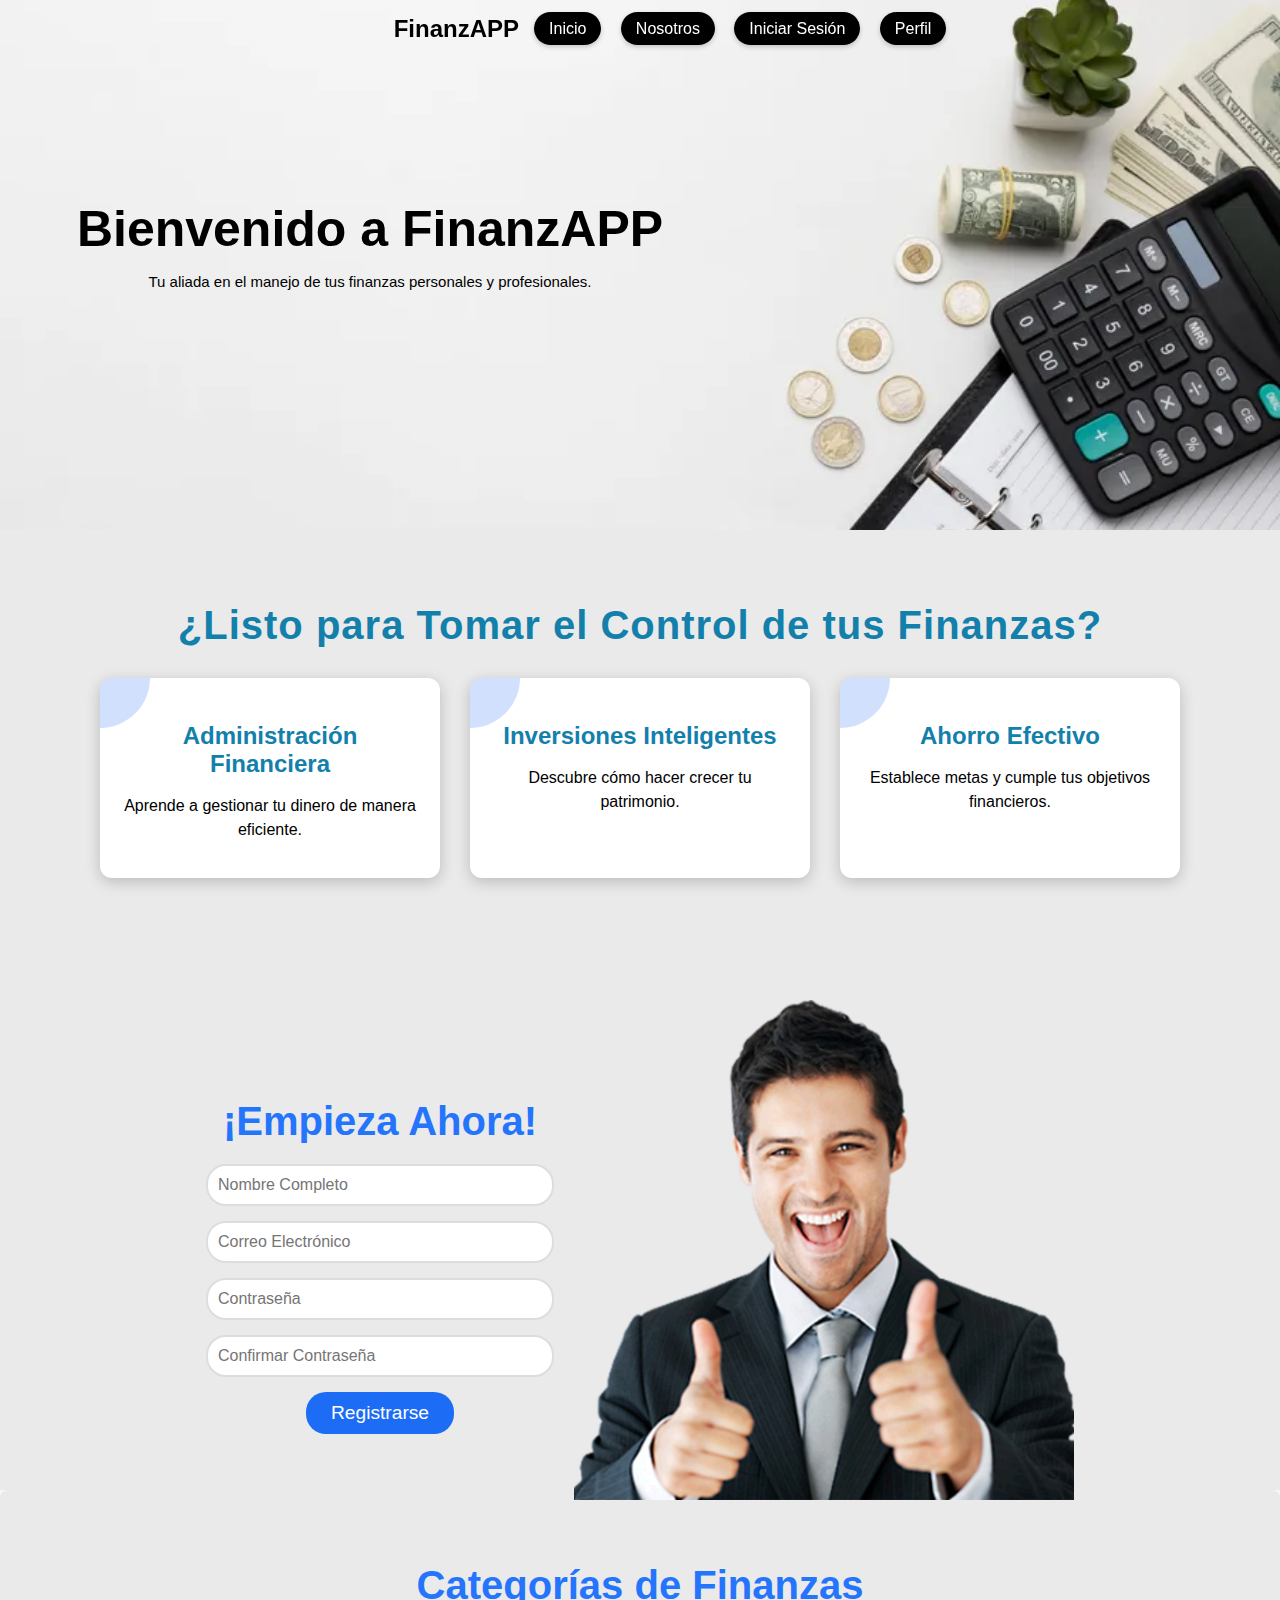
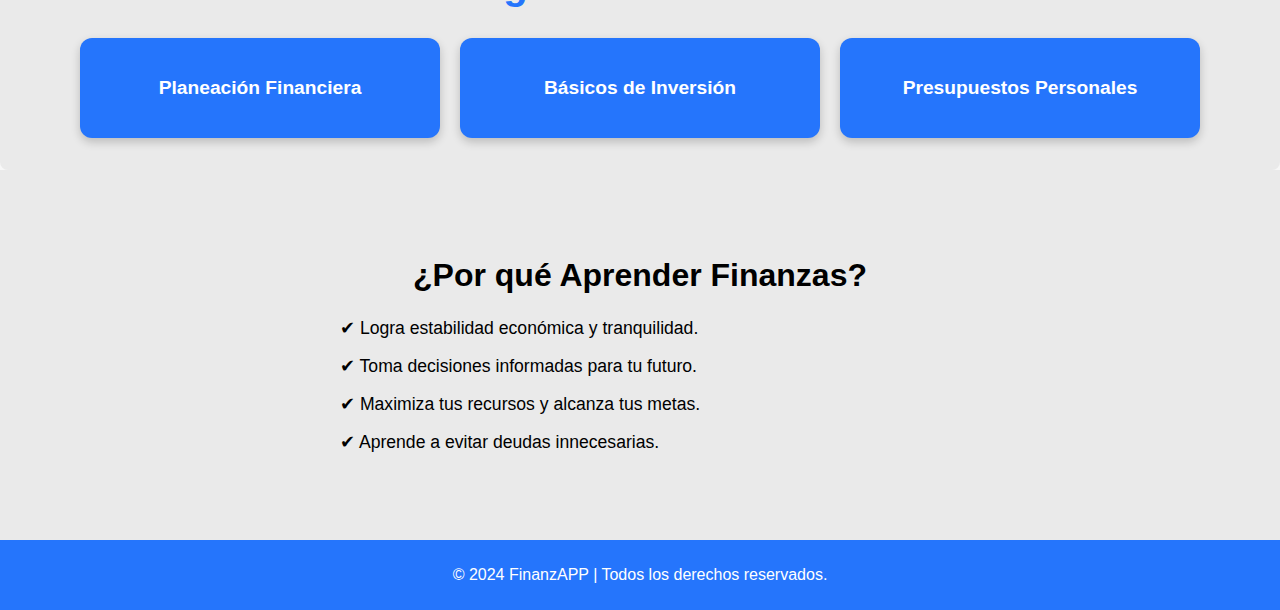
<file: index.html>
<!DOCTYPE html>
<html lang="es">

<head>
  <meta charset="UTF-8">
  <meta name="viewport" content="width=device-width, initial-scale=1.0">
  <title>Home | Finanzas</title>
  <link rel="stylesheet" href="css/index.css">
</head>

<body>
  <!-- Sección de fondo y encabezado -->
  <section class="background">
    <header>
      <div class="logo">FinanzAPP</div>
      <nav>
        <a href="./index.html">Inicio</a>
        <a href="./components/aboutUs.html">Nosotros</a>
        <a href="./components/login.html">Iniciar Sesión</a>
        <a href="./components/profile.html">Perfil</a>
      </nav>
    </header>

    <!-- Sección de bienvenida -->
    <section id="bienvenida" class="section bienvenida">
      <div class="contenido-bienvenida">
        <h1>Bienvenido a FinanzAPP</h1>
        <p>Tu aliada en el manejo de tus finanzas personales y profesionales.</p>
      </div>
    </section>
  </section>

<section id="invitaciones" class="section invitaciones">
  <h2>¿Listo para Tomar el Control de tus Finanzas?</h2>
  <div class="tarjetas">
    <div class="tarjeta">
      <div class="icono"><i class="fas fa-wallet"></i></div>
      <h3>Administración Financiera</h3>
      <p>Aprende a gestionar tu dinero de manera eficiente.</p>
    </div>
    <div class="tarjeta">
      <div class="icono"><i class="fas fa-chart-line"></i></div>
      <h3>Inversiones Inteligentes</h3>
      <p>Descubre cómo hacer crecer tu patrimonio.</p>
    </div>
    <div class="tarjeta">
      <div class="icono"><i class="fas fa-piggy-bank"></i></div>
      <h3>Ahorro Efectivo</h3>
      <p>Establece metas y cumple tus objetivos financieros.</p>
    </div>
  </div>
</section>

  <section id="registro" class="section registro">
    <div class="registro-contenido">
      <!-- Formulario -->
      <div class="formulario-registro">
        <h2>¡Empieza Ahora!</h2>
        <form>
          <input type="text" placeholder="Nombre Completo" required>
          <input type="email" placeholder="Correo Electrónico" required>
          <input type="password" placeholder="Contraseña" required>
          <input type="password" placeholder="Confirmar Contraseña" required>
          <button type="submit">Registrarse</button>
        </form>
      </div>
      <!-- Imagen -->
      <div class="imagen-registro"> 
        <img src="/img/man.png" alt="Persona gestionando finanzas">
      </div>
    </div>
  </section>

  <!-- Sección de categorías de finanzas -->
  <section id="categorias" class="section categorias">
    <h2>Categorías de Finanzas</h2>
    <div class="categoria-grid">
      <div class="categoria"><a href="./components/educationSavings.html">Planeación Financiera</a></div>
      <div class="categoria"><a href="./components/educationInvestments.html">Básicos de Inversión</a></div>
      <div class="categoria"><a href="./components/educationBudgets.html">Presupuestos Personales</a></div>
    </div>
  </section>

  <!-- Sección: ¿Por qué deberías aprender finanzas? -->
  <section id="por-que-aprender" class="section aprender">
    <h2>¿Por qué Aprender Finanzas?</h2>
    <div class="beneficios">
      <div class="beneficio">
        <p>✔ Logra estabilidad económica y tranquilidad.</p>
      </div>
      <div class="beneficio">
        <p>✔ Toma decisiones informadas para tu futuro.</p>
      </div>
      <div class="beneficio">
        <p>✔ Maximiza tus recursos y alcanza tus metas.</p>
      </div>
      <div class="beneficio">
        <p>✔ Aprende a evitar deudas innecesarias.</p>
      </div>
    </div>
  </section>

  <!-- Pie de página -->
  <footer>
    <p>© 2024 FinanzAPP | Todos los derechos reservados.</p>
  </footer>
</body>

</html>
</file>
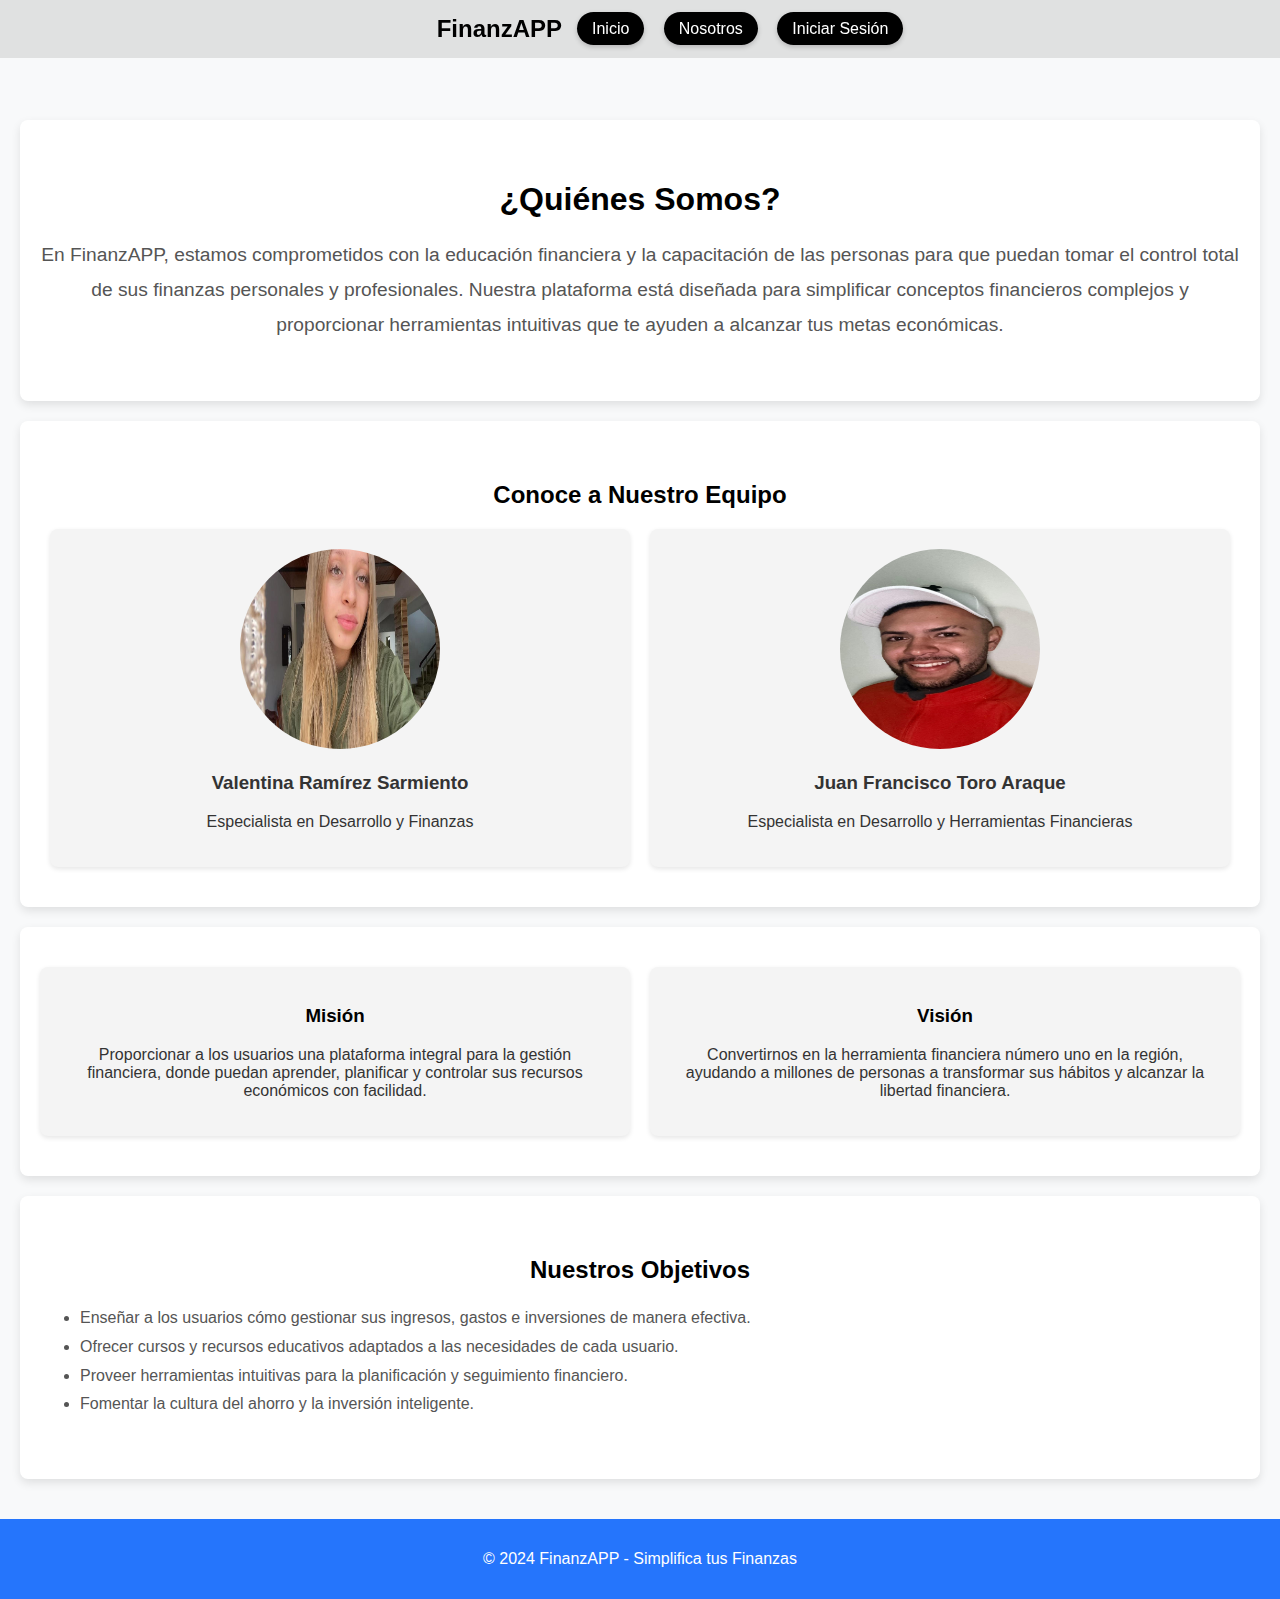
<file: components/aboutUs.html>
<!DOCTYPE html>
<html lang="es">
<head>
  <meta charset="UTF-8">
  <meta name="viewport" content="width=device-width, initial-scale=1.0">
  <title>Acerca de Nosotros</title>
  <link rel="stylesheet" href="../css/aboutUs.css">
</head>
<body>
  <header>
    <div class="logo">FinanzAPP</div>
    <nav id="nav">

    </nav>
  </header>

  <main>
    <!-- Quiénes Somos -->
    <section id="nosotros" class="section nosotros">
      <h1>¿Quiénes Somos?</h1>
      <div class="contenido">
        <p>En FinanzAPP, estamos comprometidos con la educación financiera y la capacitación de las personas para que puedan tomar el control total de sus finanzas personales y profesionales. Nuestra plataforma está diseñada para simplificar conceptos financieros complejos y proporcionar herramientas intuitivas que te ayuden a alcanzar tus metas económicas.</p>
      </div>
    </section>
  
    <!-- Integrantes -->
    <section id="equipo" class="section equipo">
      <h2>Conoce a Nuestro Equipo</h2>
      <div class="integrantes">
        <div class="integrante">
          <div class="IMG"><img src="../img/valentinaramirez.jpeg" width="200" height="200"></img></div>
          
          <h3>Valentina Ramírez Sarmiento</h3>
          <p>Especialista en Desarrollo y Finanzas</p>
        </div>
        <div class="integrante">
          <div class="IMG"><img src="../img/juantoro.jpeg" width="200" height="200"></img></div>
          <h3>Juan Francisco Toro Araque</h3>
          <p>Especialista en Desarrollo y Herramientas Financieras</p>
        </div>
      </div>
    </section>
  
    <!-- Misión y Visión -->
    <section id="mision" class="section mision-vision">
      <div class="mision">
        <h3>Misión</h3>
        <p>Proporcionar a los usuarios una plataforma integral para la gestión financiera, donde puedan aprender, planificar y controlar sus recursos económicos con facilidad.</p>
      </div>
      <div class="vision">
        <h3>Visión</h3>
        <p>Convertirnos en la herramienta financiera número uno en la región, ayudando a millones de personas a transformar sus hábitos y alcanzar la libertad financiera.</p>
      </div>
    </section>
  
    <!-- Objetivos -->
    <section id="objetivos" class="section objetivos">
      <h2>Nuestros Objetivos</h2>
      <ul>
        <li>Enseñar a los usuarios cómo gestionar sus ingresos, gastos e inversiones de manera efectiva.</li>
        <li>Ofrecer cursos y recursos educativos adaptados a las necesidades de cada usuario.</li>
        <li>Proveer herramientas intuitivas para la planificación y seguimiento financiero.</li>
        <li>Fomentar la cultura del ahorro y la inversión inteligente.</li>
      </ul>
    </section>
  </main>
  
  <footer>
    <p>© 2024 FinanzAPP - Simplifica tus Finanzas</p>
  </footer>
<script type="module" src="../js/signUp.js"></script>
</body>
</html>
</file>
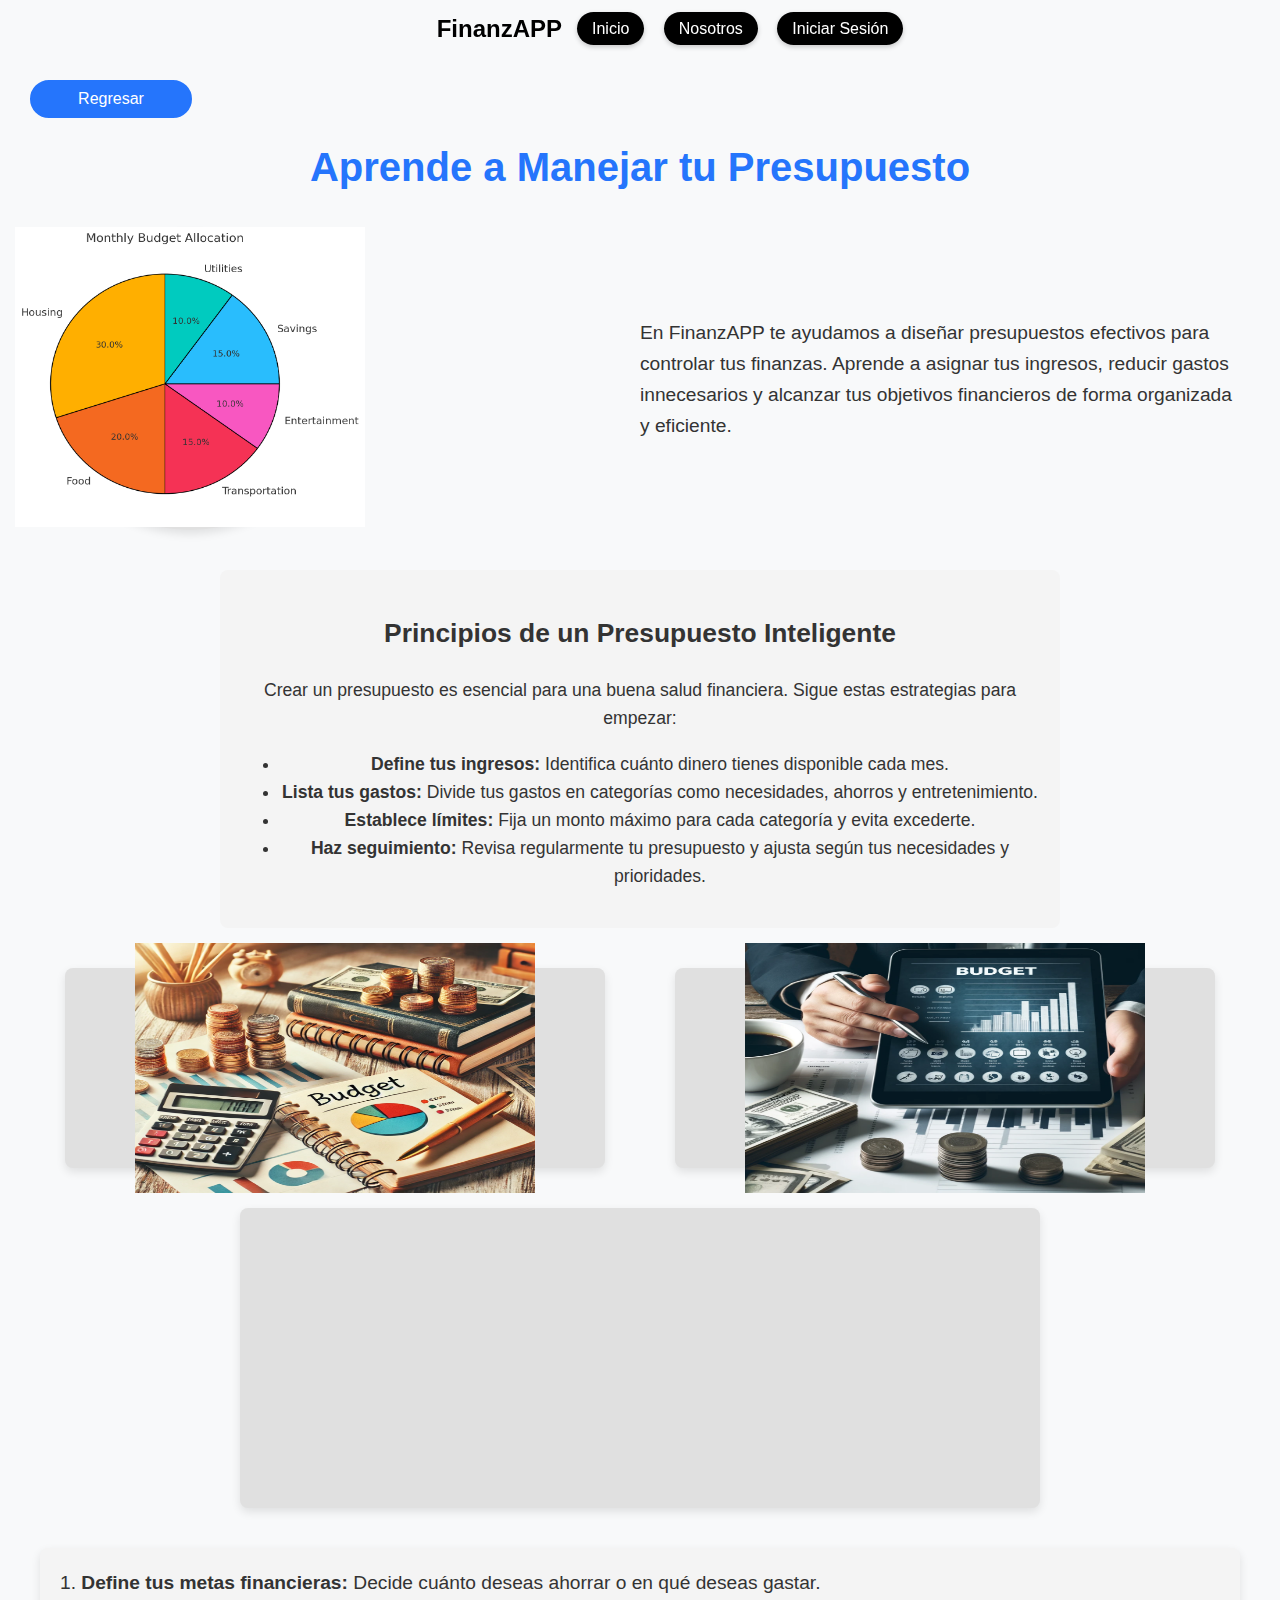
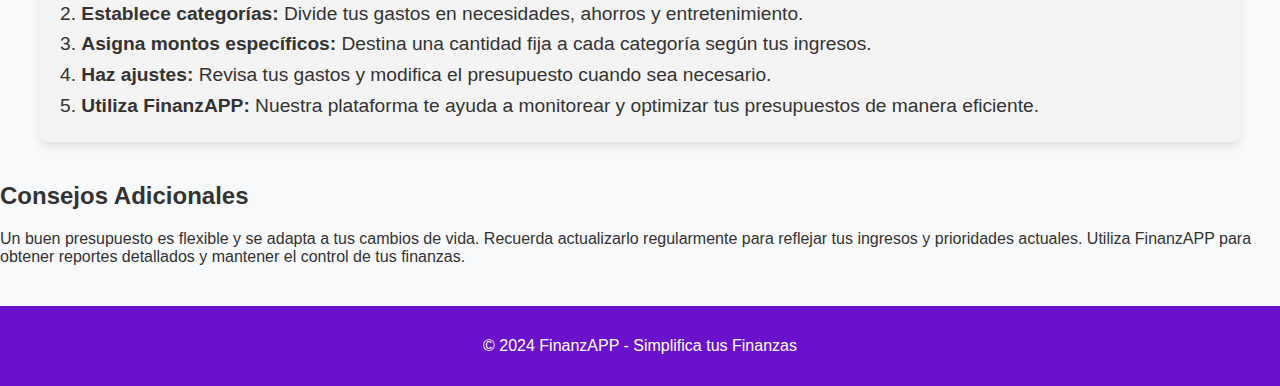
<file: components/educationBudgets.html>
<!DOCTYPE html>
<html lang="es">
<head>
  <meta charset="UTF-8">
  <meta name="viewport" content="width=device-width, initial-scale=1.0">
  <title>FinanzAPP</title>
  <link rel="stylesheet" href="../css/education.css">
</head>
<body>
  <header>
    <div class="logo">FinanzAPP</div>
    <nav>
        <a href="/index.html">Inicio</a>
        <a href="./aboutUs.html">Nosotros</a>
        <a href="./login.html">Iniciar Sesión</a>
    </nav>
  </header>
  
  <a href="/index.html" class="regresar">Regresar</a>

  <main>
    <!-- Título de la Categoría -->
    <section class="categoria-titulo">
      <h1>Aprende a Manejar tu Presupuesto</h1>
    </section>

    <!-- Imagen y Introducción -->
    <section class="imagen-introduccion">
      <div class="imagen estrella">
        <p><img src="/img/output (5).png" alt="" width="350" height="300"></p>
      </div>
      <div class="introduccion">
        <p>
          En FinanzAPP te ayudamos a diseñar presupuestos efectivos para controlar tus finanzas. Aprende a asignar tus ingresos, reducir gastos innecesarios y alcanzar tus objetivos financieros de forma organizada y eficiente.        </p>
      </div>
    </section>

    <!-- Explicación -->
    <section class="explicacion">
      <h2>Principios de un Presupuesto Inteligente</h2>
      <p>
        Crear un presupuesto es esencial para una buena salud financiera. Sigue estas estrategias para empezar:      </p>
        <ul>
          <li><strong>Define tus ingresos:</strong> Identifica cuánto dinero tienes disponible cada mes.</li>
          <li><strong>Lista tus gastos:</strong> Divide tus gastos en categorías como necesidades, ahorros y entretenimiento.</li>
          <li><strong>Establece límites:</strong> Fija un monto máximo para cada categoría y evita excederte.</li>
          <li><strong>Haz seguimiento:</strong> Revisa regularmente tu presupuesto y ajusta según tus necesidades y prioridades.</li>
        </ul>
    </section>

    <!-- Imágenes representativas -->
    <section class="imagenes-representativas">
      <div class="imagen-representativa">
        <img src="/img/presupuesto1.webp" alt="" width="400" height="250">
      </div>
      <div class="imagen-representativa">
        <img src="/img/presupuesto2.webp" alt="" width="400" height="250">
      </div>
    </section>

    <!-- Video -->
    <section class="video">
      <div class="video-placeholder">
        <iframe width="560" height="315" src="https://www.youtube.com/embed/_bgUUswBttU?start=1" frameborder="0" allowfullscreen></iframe>
      </p>  
      </div>
    </section>

    <!-- Instrucciones e Imagen -->
    <section class="instrucciones-imagen">
      <div class="instrucciones">
        <p>
          1. <strong>Define tus metas financieras:</strong> Decide cuánto deseas ahorrar o en qué deseas gastar. <br>
          2. <strong>Establece categorías:</strong> Divide tus gastos en necesidades, ahorros y entretenimiento. <br>
          3. <strong>Asigna montos específicos:</strong> Destina una cantidad fija a cada categoría según tus ingresos. <br>
          4. <strong>Haz ajustes:</strong> Revisa tus gastos y modifica el presupuesto cuando sea necesario. <br>
          5. <strong>Utiliza FinanzAPP:</strong> Nuestra plataforma te ayuda a monitorear y optimizar tus presupuestos de manera eficiente.
        </p>
      </div>
    </section>

    <!-- Consejos adicionales -->
    <section class="consejos">
      <h2>Consejos Adicionales</h2>
      <p>
        Un buen presupuesto es flexible y se adapta a tus cambios de vida. Recuerda actualizarlo regularmente para reflejar tus ingresos y prioridades actuales. Utiliza FinanzAPP para obtener reportes detallados y mantener el control de tus finanzas.</p>
    </section>
  </main>

  <footer>
    <p>© 2024 FinanzAPP - Simplifica tus Finanzas</p>
  </footer>
</body>
</html>
</file>
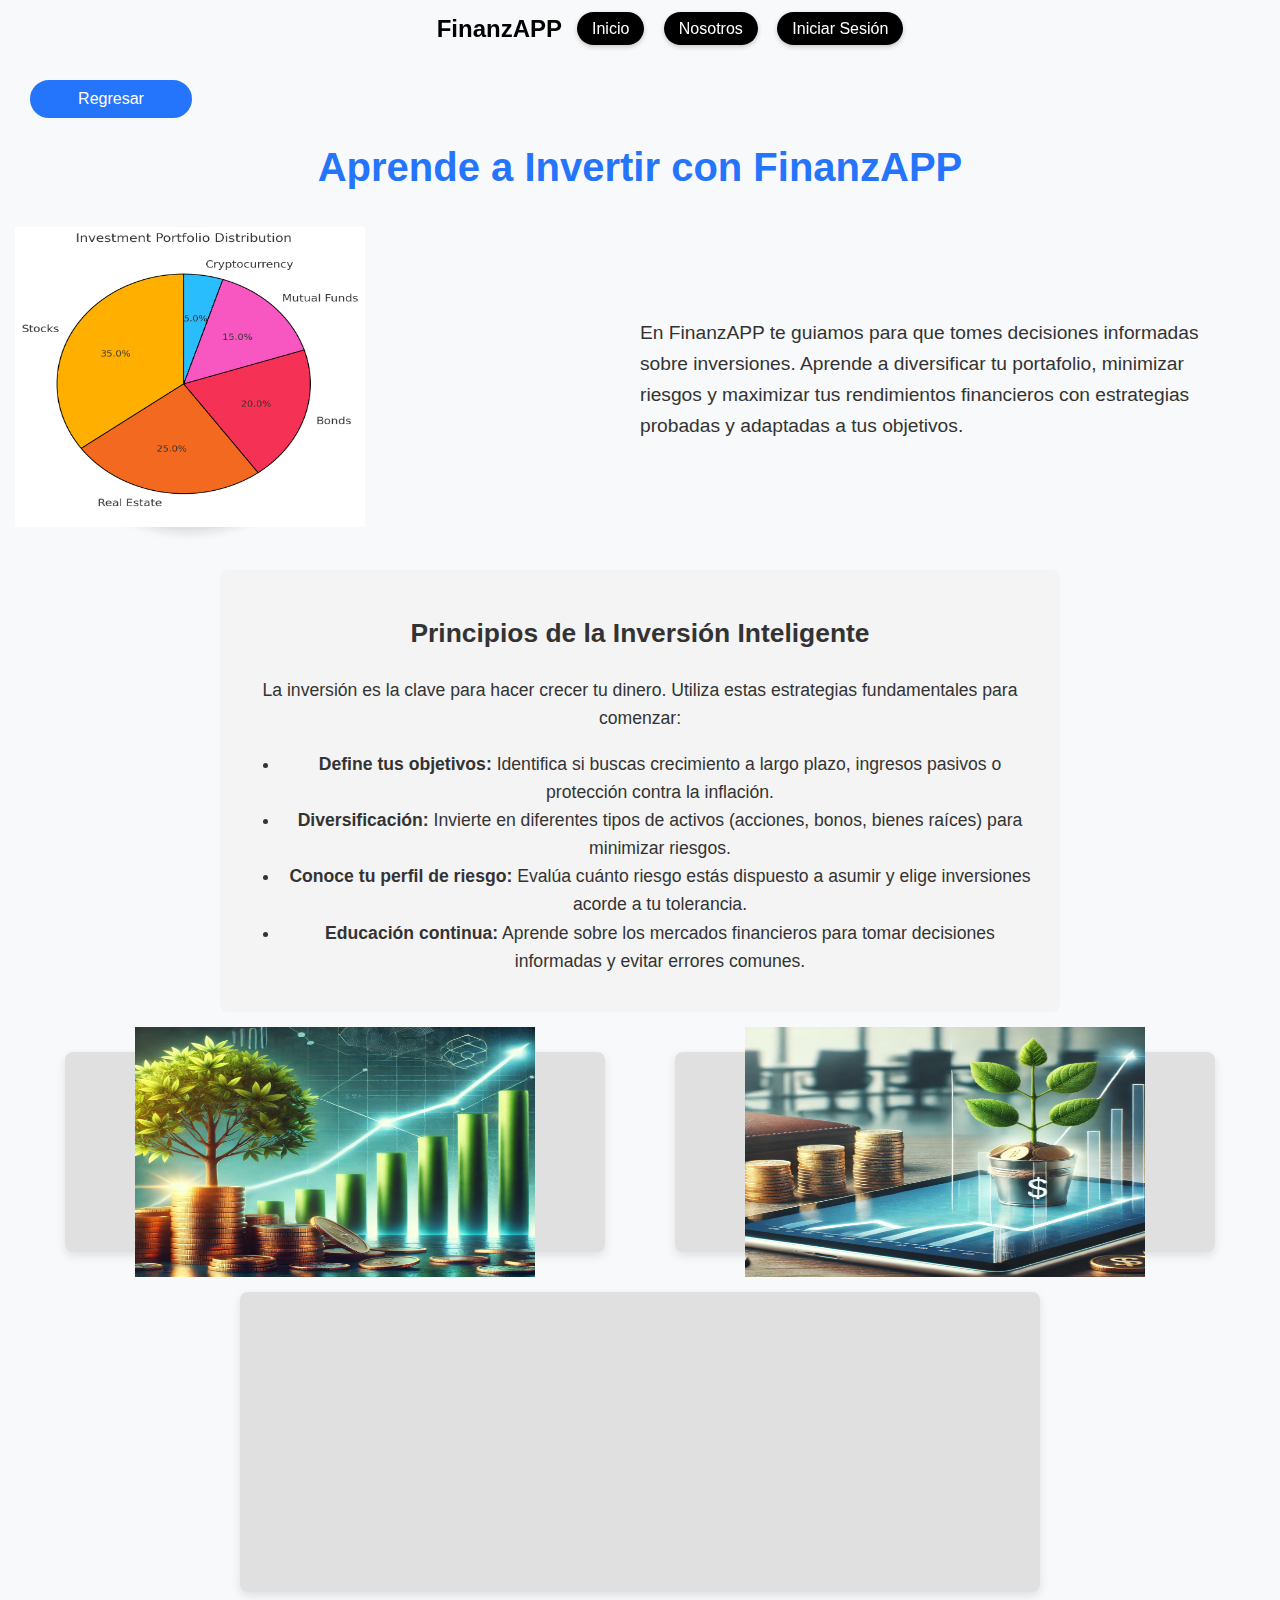
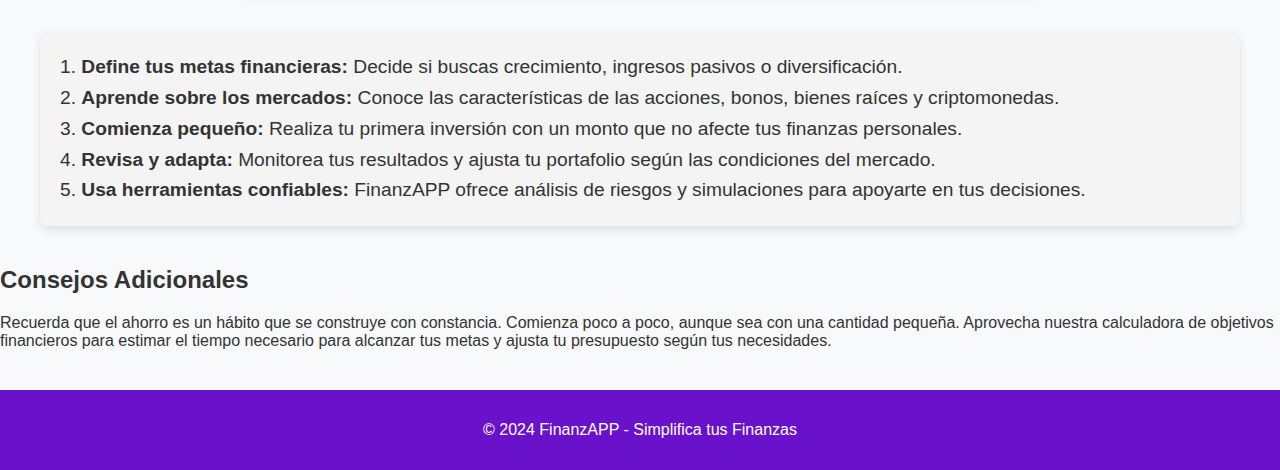
<file: components/educationInvestments.html>
<!DOCTYPE html>
<html lang="es">
<head>
  <meta charset="UTF-8">
  <meta name="viewport" content="width=device-width, initial-scale=1.0">
  <title>FinanzAPP</title>
  <link rel="stylesheet" href="../css/education.css">
</head>
<body>
  <header>
    <div class="logo">FinanzAPP</div>
    <nav>
        <a href="/index.html">Inicio</a>
        <a href="./aboutUs.html">Nosotros</a>
        <a href="./login.html">Iniciar Sesión</a>
    </nav>
  </header>
  
  <a href="/index.html" class="regresar">Regresar</a>

  <main>
    <!-- Título de la Categoría -->
    <section class="categoria-titulo">
      <h1>Aprende a Invertir con FinanzAPP</h1>
    </section>

    <!-- Imagen y Introducción -->
    <section class="imagen-introduccion">
      <div class="imagen estrella">
        <p><img src="/img/output (4).png" alt="" width="350" height="300"></p>
      </div>
      <div class="introduccion">
        <p>
          En FinanzAPP te guiamos para que tomes decisiones informadas sobre inversiones. Aprende a diversificar tu portafolio, minimizar riesgos y maximizar tus rendimientos financieros con estrategias probadas y adaptadas a tus objetivos.
        </p>
      </div>
    </section>

    <!-- Explicación -->
    <section class="explicacion">
      <h2>Principios de la Inversión Inteligente</h2>
      <p>
        La inversión es la clave para hacer crecer tu dinero. Utiliza estas estrategias fundamentales para comenzar:
      </p>
      <ul>
        <li><strong>Define tus objetivos:</strong> Identifica si buscas crecimiento a largo plazo, ingresos pasivos o protección contra la inflación.</li>
        <li><strong>Diversificación:</strong> Invierte en diferentes tipos de activos (acciones, bonos, bienes raíces) para minimizar riesgos.</li>
        <li><strong>Conoce tu perfil de riesgo:</strong> Evalúa cuánto riesgo estás dispuesto a asumir y elige inversiones acorde a tu tolerancia.</li>
        <li><strong>Educación continua:</strong> Aprende sobre los mercados financieros para tomar decisiones informadas y evitar errores comunes.</li>
      </ul>
    </section>

    <!-- Imágenes representativas -->
    <section class="imagenes-representativas">
      <div class="imagen-representativa">
        <img src="/img/inversion.webp" alt="" width="400" height="250">
      </div>
      <div class="imagen-representativa">
        <img src="/img/inversion2.webp" alt="" width="400" height="250">
      </div>
    </section>

    <!-- Video -->
    <section class="video">
      <div class="video-placeholder">
        <iframe width="560" height="315" src="https://www.youtube.com/embed/7u_z8W_Clbk?start=1" frameborder="0" allowfullscreen></iframe>
      </p>  
      </div>
    </section>

    <!-- Instrucciones e Imagen -->
    <section class="instrucciones-imagen">
      <div class="instrucciones">
        <p>
          1. <strong>Define tus metas financieras:</strong> Decide si buscas crecimiento, ingresos pasivos o diversificación. <br>
          2. <strong>Aprende sobre los mercados:</strong> Conoce las características de las acciones, bonos, bienes raíces y criptomonedas. <br>
          3. <strong>Comienza pequeño:</strong> Realiza tu primera inversión con un monto que no afecte tus finanzas personales. <br>
          4. <strong>Revisa y adapta:</strong> Monitorea tus resultados y ajusta tu portafolio según las condiciones del mercado. <br>
          5. <strong>Usa herramientas confiables:</strong> FinanzAPP ofrece análisis de riesgos y simulaciones para apoyarte en tus decisiones.
        </p>
      </div>
    </section>

    <!-- Consejos adicionales -->
    <section class="consejos">
      <h2>Consejos Adicionales</h2>
      <p>
        Recuerda que el ahorro es un hábito que se construye con constancia. Comienza poco a poco, aunque sea con una cantidad pequeña. 
        Aprovecha nuestra calculadora de objetivos financieros para estimar el tiempo necesario para alcanzar tus metas y ajusta tu presupuesto según tus necesidades.
      </p>
    </section>
  </main>

  <footer>
    <p>© 2024 FinanzAPP - Simplifica tus Finanzas</p>
  </footer>
</body>
</html>
</file>
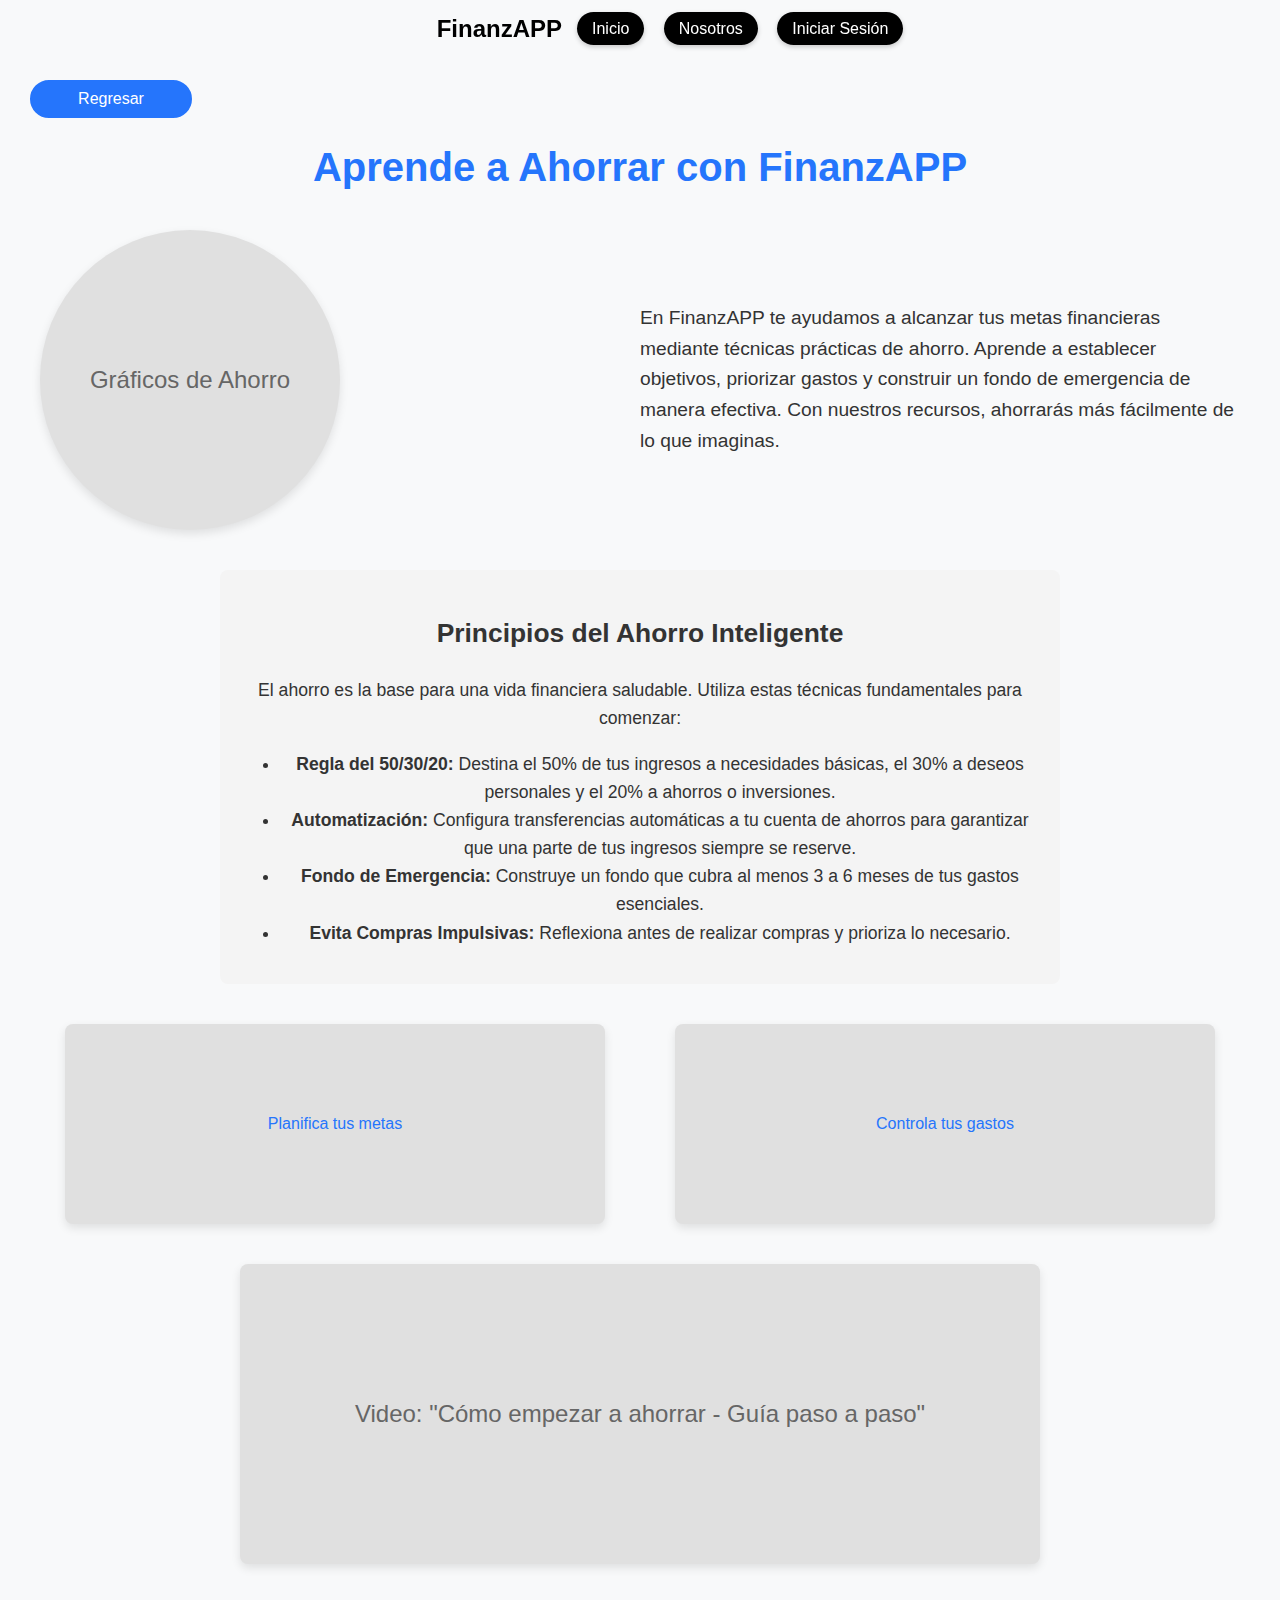
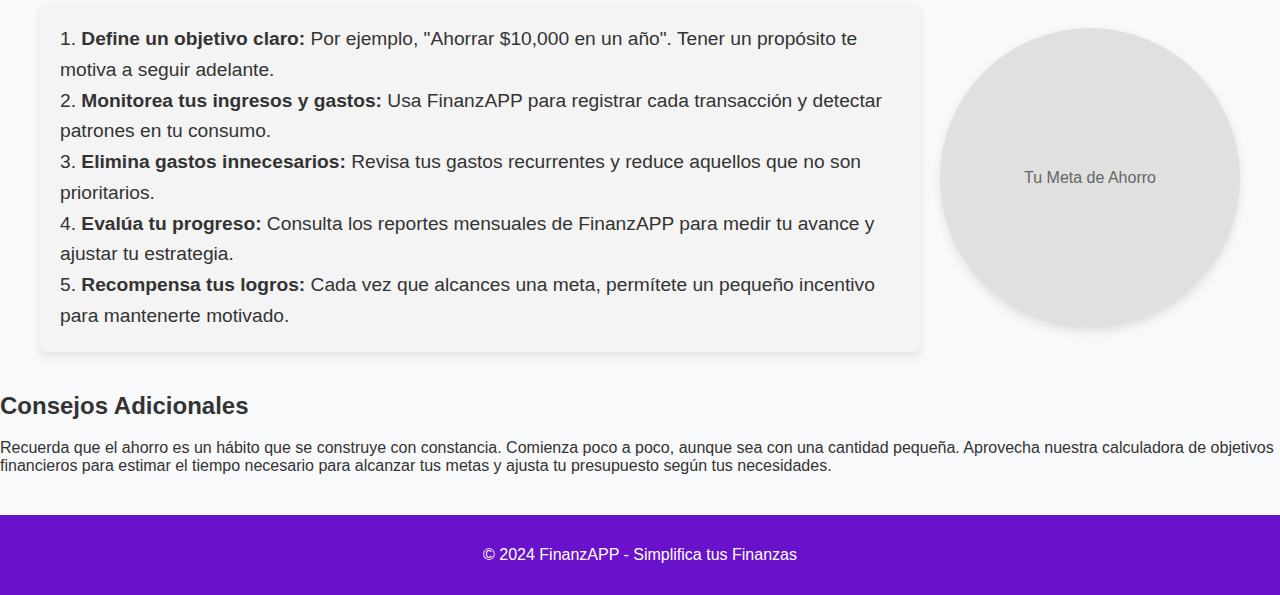
<file: components/educationSavings.html>
<!DOCTYPE html>
<html lang="es">
<head>
  <meta charset="UTF-8">
  <meta name="viewport" content="width=device-width, initial-scale=1.0">
  <title>FinanzAPP</title>
  <link rel="stylesheet" href="../css/education.css">
</head>
<body>
  <header>
    <div class="logo">FinanzAPP</div>
    <nav>
        <a href="/index.html">Inicio</a>
        <a href="./aboutUs.html">Nosotros</a>
        <a href="./login.html">Iniciar Sesión</a>
    </nav>
  </header>
  
  <a href="/index.html" class="regresar">Regresar</a>

  <main>
    <!-- Título de la Categoría -->
    <section class="categoria-titulo">
      <h1>Aprende a Ahorrar con FinanzAPP</h1>
    </section>

    <!-- Imagen y Introducción -->
    <section class="imagen-introduccion">
      <div class="imagen estrella">
        <p>Gráficos de Ahorro</p>
      </div>
      <div class="introduccion">
        <p>
          En FinanzAPP te ayudamos a alcanzar tus metas financieras mediante técnicas prácticas de ahorro. 
          Aprende a establecer objetivos, priorizar gastos y construir un fondo de emergencia de manera efectiva. Con nuestros recursos, ahorrarás más fácilmente de lo que imaginas.
        </p>
      </div>
    </section>

    <!-- Explicación -->
    <section class="explicacion">
      <h2>Principios del Ahorro Inteligente</h2>
      <p>
        El ahorro es la base para una vida financiera saludable. Utiliza estas técnicas fundamentales para comenzar:
      </p>
      <ul>
        <li><strong>Regla del 50/30/20:</strong> Destina el 50% de tus ingresos a necesidades básicas, el 30% a deseos personales y el 20% a ahorros o inversiones.</li>
        <li><strong>Automatización:</strong> Configura transferencias automáticas a tu cuenta de ahorros para garantizar que una parte de tus ingresos siempre se reserve.</li>
        <li><strong>Fondo de Emergencia:</strong> Construye un fondo que cubra al menos 3 a 6 meses de tus gastos esenciales.</li>
        <li><strong>Evita Compras Impulsivas:</strong> Reflexiona antes de realizar compras y prioriza lo necesario.</li>
      </ul>
    </section>

    <!-- Imágenes representativas -->
    <section class="imagenes-representativas">
      <div class="imagen-representativa">
        <p>Planifica tus metas</p>
      </div>
      <div class="imagen-representativa">
        <p>Controla tus gastos</p>
      </div>
    </section>

    <!-- Video -->
    <section class="video">
      <div class="video-placeholder">
        <p>Video: "Cómo empezar a ahorrar - Guía paso a paso"</p>
      </div>
    </section>

    <!-- Instrucciones e Imagen -->
    <section class="instrucciones-imagen">
      <div class="instrucciones">
        <p>
          1. <strong>Define un objetivo claro:</strong> Por ejemplo, "Ahorrar $10,000 en un año". Tener un propósito te motiva a seguir adelante. <br>
          2. <strong>Monitorea tus ingresos y gastos:</strong> Usa FinanzAPP para registrar cada transacción y detectar patrones en tu consumo. <br>
          3. <strong>Elimina gastos innecesarios:</strong> Revisa tus gastos recurrentes y reduce aquellos que no son prioritarios. <br>
          4. <strong>Evalúa tu progreso:</strong> Consulta los reportes mensuales de FinanzAPP para medir tu avance y ajustar tu estrategia. <br>
          5. <strong>Recompensa tus logros:</strong> Cada vez que alcances una meta, permítete un pequeño incentivo para mantenerte motivado.
        </p>
      </div>
      <div class="imagen estrella">
        <p>Tu Meta de Ahorro</p>
      </div>
    </section>

    <!-- Consejos adicionales -->
    <section class="consejos">
      <h2>Consejos Adicionales</h2>
      <p>
        Recuerda que el ahorro es un hábito que se construye con constancia. Comienza poco a poco, aunque sea con una cantidad pequeña. 
        Aprovecha nuestra calculadora de objetivos financieros para estimar el tiempo necesario para alcanzar tus metas y ajusta tu presupuesto según tus necesidades.
      </p>
    </section>
  </main>

  <footer>
    <p>© 2024 FinanzAPP - Simplifica tus Finanzas</p>
  </footer>
</body>
</html>
</file>
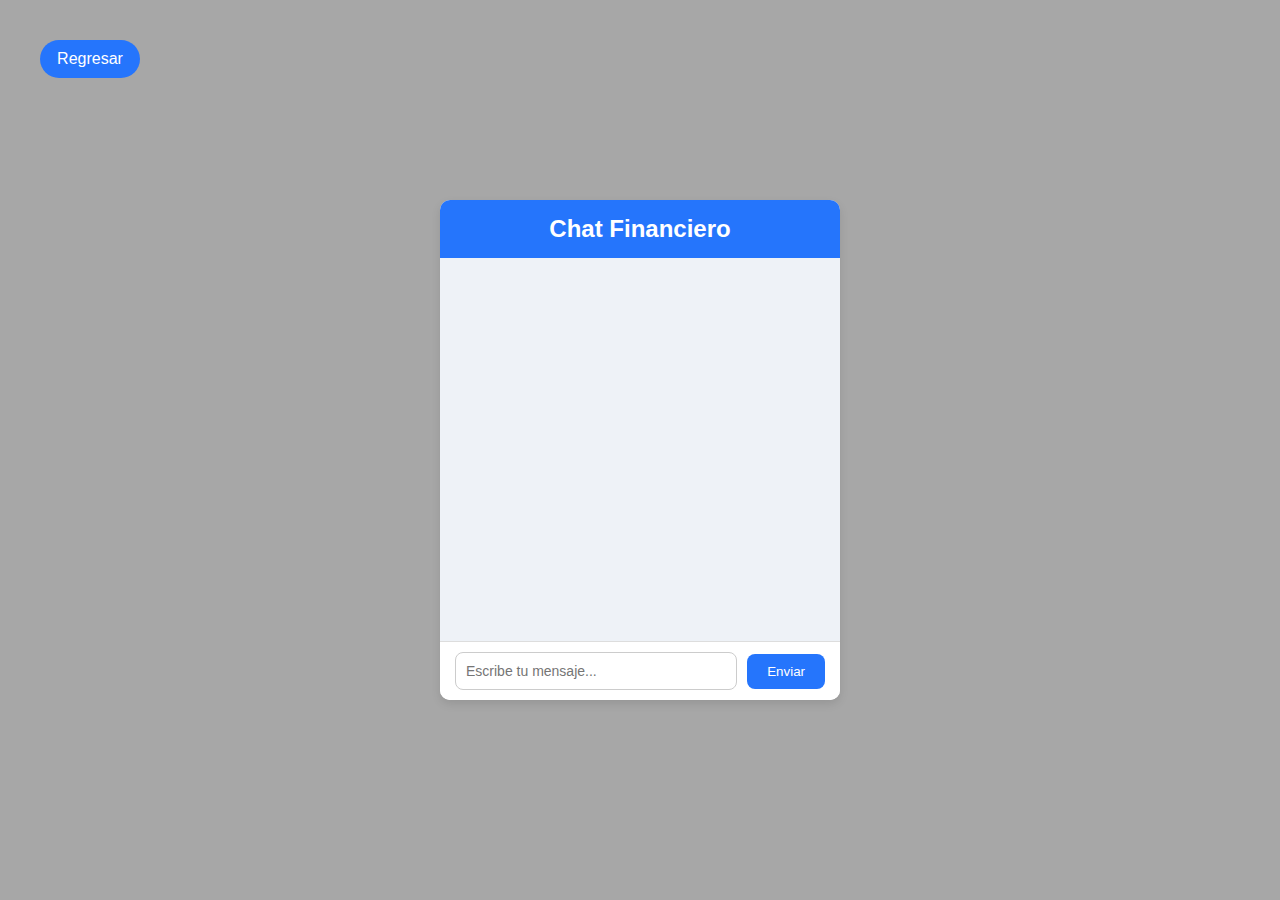
<file: components/ia.html>
<!DOCTYPE html>
<html lang="es">
<head>
  <meta charset="UTF-8">
  <meta name="viewport" content="width=device-width, initial-scale=1.0">
  <title>Chat Simulado</title>
  <link rel="stylesheet" href="/css/ia.css">
</head>
<body>
  <a href="/index.html">Regresar</a>
  <div class="chat-container">
    

    <div class="chat-header">
      <h2>Chat Financiero</h2>
    </div>
    <div class="chat-body" id="chatBody">
      <!-- <div class="message user">Hola, ¿cómo puedo ahorrar más?</div>
      <div class="message ia">Te recomiendo registrar tus ingresos y gastos en FinanzAPP.</div>
      <div class="message user">Gracias, lo haré.</div> -->
    </div>
    <div class="chat-footer">
      <input type="text" placeholder="Escribe tu mensaje..." class="chat-input" id="inputChat">
      <button class="send-button" type="button" id="btnChat">Enviar</button>
    </div>
  </div>
  <script type="module" src="../js/ia.js"></script>
</body>
</html>
</file>
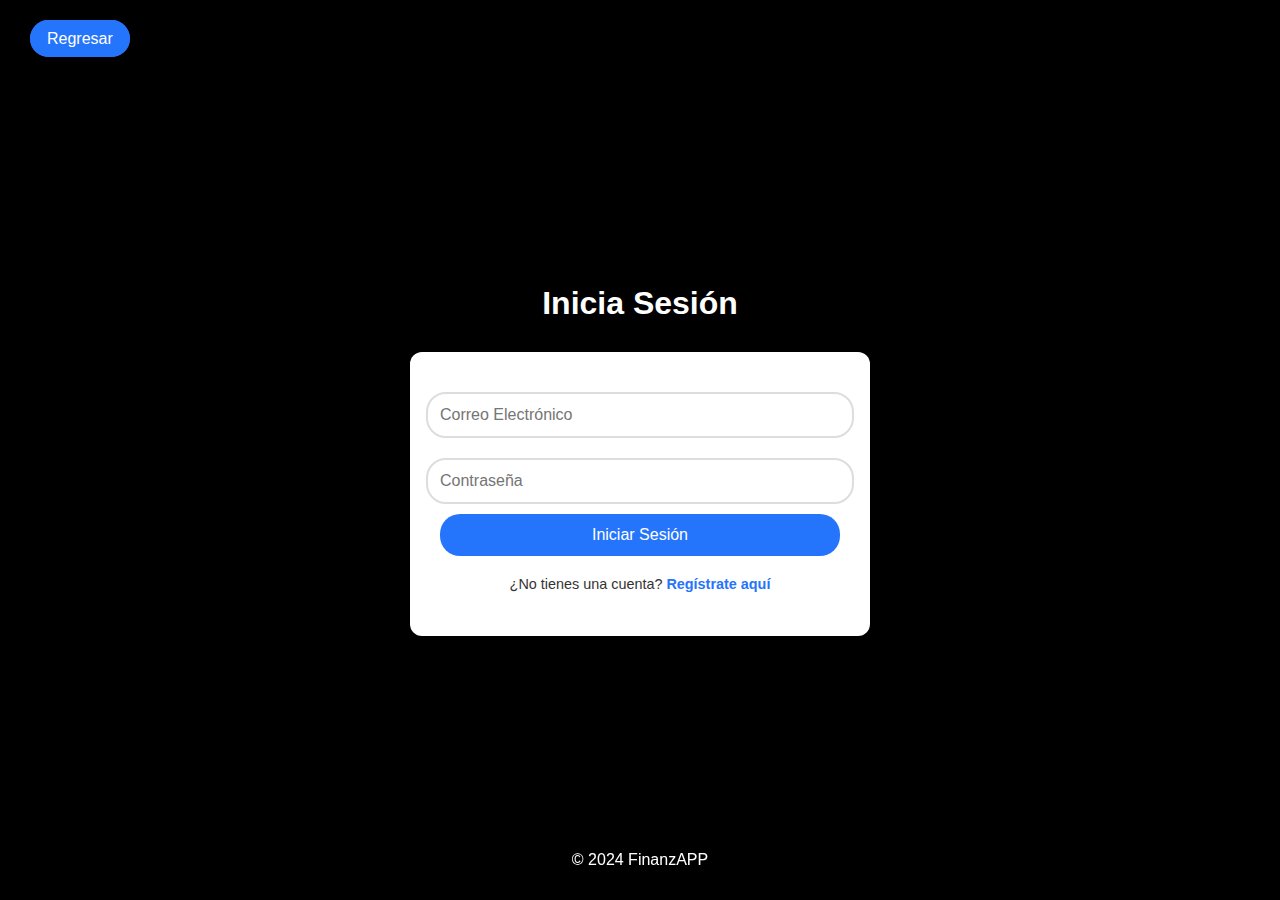
<file: components/login.html>
<!DOCTYPE html>
<html lang="es">
<head>
  <meta charset="UTF-8">
  <meta name="viewport" content="width=device-width, initial-scale=1.0">
  <title>Inicio de Sesión</title>
  <link rel="stylesheet" href="../css/login.css">
</head>
<body>
  <header>
    <a href="/index.html" class="regresar">Regresar</a>
  </header>

  <main class="login-container">
    <!-- <div class="logo">
      <img src="logo.png" alt="Logo" width="100">
    </div> -->
    <h1>Inicia Sesión</h1>
    <form class="login-form">
      <input type="email" placeholder="Correo Electrónico" required>
      <input type="password" placeholder="Contraseña" required>
      <button type="submit">Iniciar Sesión</button>
      <p class="registro">
        ¿No tienes una cuenta? <a href="/index.html">Regístrate aquí</a>
      </p>
    </form>
  </main>

  <footer>
    <p>© 2024 FinanzAPP</p>
  </footer>
</body>
</html>
</file>
<file: css/index.css>
/* General */
body {
  margin: 0;
  padding: 0;
  font-family: Arial, sans-serif;
  background-color: #EFEFEF;
  color: #333;
}
header {
  display: flex;
  align-items: center;
  text-align: center;
  justify-content: center;
  position: fixed;
  top: 0;
  left: 0;
  width: 100%;
  padding: 15px 30px;
  background-color: transparent;
  z-index: 1000;
}

header .logo {
  font-size: 1.8rem;
  font-weight: bold;
  color: #000000;
}

nav a {
  margin-left: 15px;
  color: #ffffff; 
  text-decoration: none;
  font-size: 1rem;
  padding: 8px 15px; 
  border-radius: 20px; 
  transition: all 0.3s ease;
  box-shadow: 0 2px 5px rgba(0, 0, 0, 0.2);
  background-color: #000000;
}

nav a:hover {
  background-color: #2575fc;
  color: #fff;
}
header .logo {
  font-size: 1.5rem;
  font-weight: bold;
}


.section {
  padding: 40px 20px;
  text-align: center;
}

h2 {
  margin-bottom: 20px;
  font-size: 2rem;
}

/* Bienvenida */
.bienvenida {
  background: linear-gradient(to right, #6a11cb, #2575fc);
  background-image: url(/img/contabilidadfondo.webp);
  background-size: cover;
  color: #000000;
  padding: 100px 20px;
}

#bienvenida{
  display: flex;
  justify-content: left;
  align-items:start;
  flex-direction: column;
}

.bienvenida h1 {
  font-size: 50px;
  margin-bottom: 10px;
  margin-top: 160px;
  width: 700px;
}

.bienvenida p {
  font-size: 15px;
  width: 700px;

}

/* Sección de invitaciones */
.invitaciones {
  /* background: linear-gradient(to right, #6a11cb, #2575fc); */
  background-color: #eaeaea;
  color:#1380ac;
  padding: 60px 20px;
}

#invitaciones{
  height: 350px;
}

.invitaciones h2 {
  font-size: 40px;
  margin-bottom: 30px;
  /* text-transform: uppercase; */
  letter-spacing: 1px;
}

.invitaciones .tarjetas {
  display: flex;
  justify-content: center;
  gap: 30px;
  flex-wrap: wrap;
}

.tarjeta {
  background-color: #fff;
  color: #000000;
  text-align: center;
  padding: 20px;
  border-radius: 12px;
  box-shadow: 0 4px 15px rgba(0, 0, 0, 0.2);
  transition: transform 0.3s, box-shadow 0.3s;
  max-width: 300px;
  position: relative;
  overflow: hidden;
}

.tarjeta .icono {
  font-size: 3rem;
  color: #2575fc;
  margin-bottom: 15px;
}

.tarjeta h3 {
  font-size: 1.5rem;
  margin-bottom: 10px;
  color: #1380ac;
}

.tarjeta p {
  font-size: 1rem;
  line-height: 1.5;
}

.tarjeta:hover {
  transform: translateY(-10px);
  box-shadow: 0 8px 20px rgba(0, 0, 0, 0.3);
}

.tarjeta::before {
  content: "";
  position: absolute;
  top: -50px;
  left: -50px;
  width: 100px;
  height: 100px;
  background-color: #1769f6;
  border-radius: 50%;
  opacity: 0.2;
  transition: transform 0.3s ease;
}

.tarjeta:hover::before {
  transform: scale(2);
}


/* Categorías */
.categoria-grid {
  display: grid;
  grid-template-columns: repeat(auto-fit, minmax(150px, 1fr));
  gap: 20px;
  justify-items: center;
  margin-top: 30px;
}

#categorias{
  background-color: #eaeaea;
  height: 200px;
  padding-top: 90px;

}

#categorias h2{
  color: #000000;
  font-size: 45px;
}

.categoria {
  background-color: #4e4e4e;
  color: #fff;
  padding: 20px;
  border-radius: 8px;
  font-size: 1.2rem;
  text-align: center;
  height: 60px;
  align-items: center;
  text-align: center;
  display: flex;
  justify-content: center;
  width: 300px;
}

.categoria a {
  color: white;
  text-decoration: none;
}

/* Beneficios */
.aprender .beneficios {
  text-align: left;
  max-width: 600px;
  margin: 0 auto;
  font-size: 1.1rem;
  line-height: 1.6;
}

#por-que-aprender{
  background-color: #eaeaea;
  color: #000000;
  padding: 60px 20px;
  height: 250px;
}

.beneficios p {
  margin: 10px 0;
}

footer {
  background-color: #2575fc;
  color: #fff;
  text-align: center;
  padding: 10px;
}

/* General */
body {
  margin: 0;
  font-family: Arial, sans-serif;
  background-color: #f7f7f7;
}

.section {
  text-align: center;
  padding: 40px 20px;
  height: 450px;
}

h2 {
  font-size: 2rem;
  margin-bottom: 20px;
}

.registro {
  padding: 40px 20px;
  background-color: #eaeaea;
}

.registro-contenido {
  display: flex;
  justify-content: space-between;
  align-items: center;
  max-width: 70%;
  margin: 0 auto;
  gap: 20px;
}

.formulario-registro {
  flex: 1;
  max-width: 500px;
  text-align: center;
}

.formulario-registro h2 {
  margin-bottom: 20px;
  font-size: 40px;
  color: #2575fc;
}

.formulario-registro form {
  display: flex;
  flex-direction: column;
  gap: 15px;
}

.formulario-registro input {
  padding: 10px;
  border: 2px solid #ddd;
  border-radius: 20px;
  font-size: 1rem;
  outline: none;
  transition: border-color 0.3s;
}

.formulario-registro input:focus {
  border-color: #2575fc;
}

.formulario-registro button {
  padding: 10px;
  font-size: 1.2rem;
  background-color: #1d6cf6;
  color: #fff;
  border: none;
  border-radius: 20px;
  cursor: pointer;
  transition: background-color 0.3s;
  margin: 0 100px;
}

.formulario-registro button:hover {
  background-color: #0c5de9;
}

.imagen-registro {
  flex: 1;
  display: flex;
  justify-content: center;
  align-items: center;
}

.imagen-placeholder {
  width: 100%;
  max-width: 400px;
  height: 300px;
  background-color: #e0e0e0;
  color: #000000;
  display: flex;
  justify-content: center;
  align-items: center;
  font-size: 1.5rem;
  border-radius: 8px;
  box-shadow: 0 2px 5px rgba(0, 0, 0, 0.1);
}

/* Sección Categorías */
#categorias {
  color: #ffffff; /* Texto blanco */
  padding: 40px 20px;
  text-align: center;
  border-radius: 8px;
}

#categorias h2 {
  font-size: 2.5rem;
  color: #2575fc; /* Azul destacado */
  margin-bottom: 30px;
}

.categoria-grid {
  display: flex;
  justify-content: center;
  gap: 20px;
  flex-wrap: wrap;
}

.categoria {
  background-color: #2575fc; /* Azul */
  color: #ffffff;
  padding: 20px 30px;
  border-radius: 12px;
  font-size: 1.2rem;
  font-weight: bold;
  text-align: center;
  transition: transform 0.3s ease, box-shadow 0.3s ease; /* Animación */
  box-shadow: 0 4px 10px rgba(0, 0, 0, 0.2); /* Sombra */
}

.categoria:hover {
  transform: translateY(-5px); /* Efecto hover */
  box-shadow: 0 8px 20px rgba(0, 0, 0, 0.3); /* Sombra más intensa */
}

.categoria a {
  color: #ffffff; /* Texto blanco */
  text-decoration: none;
  font-size: 1.2rem;
  font-weight: bold;
}

.categoria a:hover {
  text-decoration: underline; /* Subrayado al pasar el mouse */
}
</file>
<file: css/aboutUs.css>
/* General Styles */
body {
  margin: 0;
  font-family: Arial, sans-serif;
  background-color: #f8f9fa;
  color: #333;
}
header {
  display: flex;
  align-items: center;
  text-align: center;
  justify-content: center;
  position: fixed;
  top: 0;
  left: 0;
  width: 100%;
  padding: 15px 30px;
  background-color: rgba(196, 196, 196, 0.452);
  z-index: 1000;}
.IMG img{
  border-radius: 50%;
}
header .logo {
  font-size: 1.8rem;
  font-weight: bold;
  color: #000000;
}

nav a {
  margin-left: 15px;
  color: #ffffff; 
  text-decoration: none;
  font-size: 1rem;
  padding: 8px 15px; 
  border-radius: 20px; 
  transition: all 0.3s ease;
  box-shadow: 0 2px 5px rgba(0, 0, 0, 0.2);
  background-color: #000000;
}

nav a:hover {
  background-color: #2575fc;
  color: #fff;
}
header .logo {
  font-size: 1.5rem;
  font-weight: bold;
}

/* Main Sections */
main {
  margin-top: 80px;
  padding: 20px;
}

h1, h2 {
  text-align: center;
  color: #000000;
  margin-bottom: 20px;
}

.section {
  padding: 40px 20px;
  background-color: #ffffff;
  margin: 20px auto;
  border-radius: 8px;
  max-width: 1200px;
  box-shadow: 0 4px 10px rgba(0, 0, 0, 0.1);
}

.nosotros .contenido p {
  font-size: 1.2rem;
  line-height: 1.8;
  color: #555;
  text-align: center;
}

.equipo .integrantes {
  display: flex;
  justify-content: space-around;
  margin-top: 20px;
}

.integrante {
  width: 45%;
  text-align: center;
  padding: 20px;
  background-color: #f4f4f4;
  border-radius: 8px;
  box-shadow: 0 2px 5px rgba(0, 0, 0, 0.1);
}

.imagen-destacada .estrella {
  width: 200px;
  height: 200px;
  margin: 0 auto;
  background-color: #e0e0e0;
  border-radius: 50%;
  display: flex;
  justify-content: center;
  align-items: center;
  box-shadow: 0 4px 10px rgba(0, 0, 0, 0.1);
  color: #000000;
  font-size: 1.2rem;
}

.mision-vision {
  display: flex;
  justify-content: space-between;
  gap: 20px;
  flex-wrap: wrap;
}

.mision, .vision {
  flex: 1;
  padding: 20px;
  background-color: #f4f4f4;
  border-radius: 8px;
  text-align: center;
  box-shadow: 0 2px 5px rgba(0, 0, 0, 0.1);
}

.mision h3, .vision h3 {
  color: #000000;
}

.objetivos ul {
  list-style-type: disc;
  margin: 20px auto;
  padding: 0 40px;
  color: #555;
  line-height: 1.8;
}

/* Footer */
footer {
  background-color: #2575fc;
  color: #ffffff;
  text-align: center;
  padding: 15px 0;
}
</file>
<file: css/education.css>
/* General Styles */
body {
  margin: 0;
  font-family: Arial, sans-serif;
  background-color: #f8f9fa;
  color: #333;
}

header {
  display: flex;
  align-items: center;
  text-align: center;
  justify-content: center;
  position: fixed;
  top: 0;
  left: 0;
  width: 100%;
  padding: 15px 30px;
  background-color: transparent;
  z-index: 1000;
}

header .logo {
  font-size: 1.8rem;
  font-weight: bold;
  color: #000000;
}

nav a {
  margin-left: 15px;
  color: #ffffff; 
  text-decoration: none;
  font-size: 1rem;
  padding: 8px 15px; 
  border-radius: 20px; 
  transition: all 0.3s ease;
  box-shadow: 0 2px 5px rgba(0, 0, 0, 0.2);
  background-color: #000000;
}

nav a:hover {
  background-color: #000000;
  color: #fff;
}
header .logo {
  font-size: 1.5rem;
  font-weight: bold;
}


.regresar {
  display: block;
  margin: 80px 85% 20px 30px;
  font-size: 1rem;
  color: #ffffff;
  text-decoration: none;
  border: 2px solid #2575fc;
  background-color: #2575fc;
  text-align: center;
  align-items: center;
  padding: 8px 15px;
  border-radius: 20px;
  transition: all 0.3s ease;
}

.regresar:hover {
  background-color: #1364f0;
  color: white;
}

/* Main Sections */

.categoria-titulo h1 {
  text-align: center;
  font-size: 2.5rem;
  color: #2575fc;
  margin-bottom: 20px;
}

/* Imagen y Introducción */
.imagen-introduccion {
  display: flex;
  justify-content: space-between;
  align-items: center;
  margin: 40px auto;
  max-width: 1200px;
  gap: 20px;
}

.imagen-introduccion .imagen {
  width: 50%;
  height: 200px;
  background-color: #e0e0e0;
  border-radius: 8px;
  display: flex;
  justify-content: center;
  align-items: center;
  font-size: 1.5rem;
  color: #2575fc;
  box-shadow: 0 4px 10px rgba(0, 0, 0, 0.1);
}

.introduccion {
  width: 50%;
  text-align: left;
  font-size: 1.2rem;
  line-height: 1.6;
}

/* Explicación */
.explicacion {
  background-color: #f4f4f4;
  padding: 20px;
  border-radius: 8px;
  text-align: center;
  font-size: 1.1rem;
  line-height: 1.6;
  margin: 20px auto;
  max-width: 800px;
}

/* Imágenes Representativas */
.imagenes-representativas {
  display: flex;
  justify-content: space-around;
  align-items: center;
  margin: 40px auto;
  max-width: 1200px;
  gap: 20px;
}

.imagen-representativa {
  width: 45%;
  height: 200px;
  background-color: #e0e0e0;
  border-radius: 8px;
  box-shadow: 0 4px 10px rgba(0, 0, 0, 0.1);
  display: flex;
  justify-content: center;
  align-items: center;
  color: #2575fc;
}

/* Video Placeholder */
.video-placeholder {
  width: 100%;
  max-width: 800px;
  height: 300px;
  background-color: #e0e0e0;
  margin: 20px auto;
  border-radius: 8px;
  box-shadow: 0 4px 10px rgba(0, 0, 0, 0.1);
  display: flex;
  justify-content: center;
  align-items: center;
  font-size: 1.5rem;
  color: #666;
}

/* Instrucciones e Imagen */
.instrucciones-imagen {
  display: flex;
  justify-content: space-between;
  align-items: center;
  margin: 40px auto;
  max-width: 1200px;
  gap: 20px;
}

.instrucciones {
  flex: 1;
  background-color: #f4f4f4;
  padding: 20px;
  border-radius: 8px;
  text-align: left;
  font-size: 1.2rem;
  line-height: 1.6;
  box-shadow: 0 4px 10px rgba(0, 0, 0, 0.1);
}

.instrucciones p {
  margin: 0;
}

.imagen.estrella {
  width: 300px;
  height: 300px;
  background-color: #e0e0e0;
  border-radius: 50%;
  box-shadow: 0 4px 10px rgba(0, 0, 0, 0.1);
  display: flex;
  justify-content: center;
  align-items: center;
  color: #666;
}

/* Footer */
footer {
  background-color: #6a11cb;
  color: white;
  text-align: center;
  padding: 15px 0;
  margin-top: 40px;
}
</file>
<file: css/ia.css>
* {
    box-sizing: border-box;
    margin: 0;
    padding: 0;
  }
  
  body {
    font-family: Arial, sans-serif;
    background-color: #a7a7a7;
    display: flex;
    justify-content: center;
    align-items: center;
    height: 100vh;
  }
  
  .chat-container {
    width: 400px;
    height: 500px;
    display: flex;
    flex-direction: column;
    justify-content: space-between;
    background-color: #fff;
    border-radius: 10px;
    box-shadow: 0 4px 10px rgba(0, 0, 0, 0.1);
  }
  
  .chat-header {
    background-color: #2575fc;
    color: #fff;
    padding: 15px;
    border-radius: 10px 10px 0 0;
    text-align: center;
  }
  
  .chat-body {
    flex: 1;
    padding: 15px;
    overflow-y: auto;
    background-color: #eef2f7;
  }
  
  .message {
    margin: 10px 0;
    padding: 10px 15px;
    border-radius: 8px;
    font-size: 14px;
    display: flex;
    flex-direction: column;
 
  }
  .message span{
    font-size: 10px;
    color: #b1b1b1;
    padding-bottom: -25px;
    z-index: 5;

  }
  
  .message.user {
    background-color: #2575fc;
    color: #fff;
    align-self: flex-end;
    margin-left: auto;
    max-width: 70%;
  }
  
  .message.ia {
    background-color: #333;
    color: #fff;
    align-self: flex-start;
    margin-right: auto;
    max-width: 70%;
  }
  
  .chat-footer {
    display: flex;
    align-items: center;
    gap: 10px;
    padding: 10px 15px;
    border-top: 1px solid #ddd;
    background-color: #fff;
    border-radius: 0 0 10px 10px;
  }
  
  .chat-input {
    flex: 1;
    padding: 10px;
    border: 1px solid #ccc;
    border-radius: 8px;
    font-size: 14px;
  }
  
  .send-button {
    background-color: #2575fc;
    color: #fff;
    border: none;
    padding: 10px 20px;
    border-radius: 8px;
    cursor: pointer;
    transition: background-color 0.3s;
  }
  
  .send-button:hover {
    background-color: #0058cc;
  }


  a{
    top: 0%;
    left: 0%;
    margin: 40px;
    text-decoration: none;
    background-color: #2575fc;
    color: white;
    width: 100px;
    justify-content: center;
    display: flex;
    padding: 10px 30px;
    border-radius: 40px;
    transition: background-color 0.3s;
    position: absolute;
  

  }


  a:hover{
    background-color: #0058cc;
  }
</file>
<file: css/login.css>
/* General Styles */
body {
  margin: 0;
  font-family: Arial, sans-serif;
  background-color: #000000;
  color: #333;
}

header {
  padding: 30px 30px;
  background-color:transparent;
  color: #fff;
  position: fixed;
  top: 0;
  width: 100%;
  text-align: left;
}

header .regresar {
  color: #ffffff;
  font-weight: 400;
  text-decoration: none;
  font-size: 1rem;
  padding: 8px 15px;
  border-radius: 20px;
  border: 2px solid #2575fc;
  background-color: #2575fc;
  transition: background-color 0.3s, color 0.3s;
}

header .regresar:hover {
  background-color: #ffffff;
  color: #000000;
  border: 2px solid #ffffff;

}

/* Login Container */
.login-container {
  display: flex;
  flex-direction: column;
  align-items: center;
  justify-content: center;
  height: 100vh;
  text-align: center;
  /* background: linear-gradient(to right, #6a11cb, #2575fc); */
  color: #fff;
}

.logo img {
  margin-bottom: 20px;
}

h1 {
  font-size: 2rem;
  margin-bottom: 30px;
}

.login-form {
  background-color: #fff;
  padding: 30px;
  border-radius: 12px;
  box-shadow: 0 4px 10px rgba(0, 0, 0, 0.1);
  width: 100%;
  max-width: 400px;
  display: flex;
  flex-direction: column;
  align-items: center;
}

.login-form input {
  width: 100%;
  padding: 12px;
  margin: 10px 0;
  font-size: 1rem;
  border: 2px solid #ddd;
  border-radius: 20px;
  outline: none;
  transition: border-color 0.3s ease;
}

.login-form input:focus {
  border-color: #2575fc;
}

.login-form button {
  width: 100%;
  padding: 12px;
  background-color: #2575fc;
  color: #fff;
  border: none;
  border-radius: 20px;
  font-size: 1rem;
  cursor: pointer;
  transition: background-color 0.3s ease;
}

.login-form button:hover {
  background-color: #125ddd;
}

.login-form .registro {
  margin-top: 20px;
  font-size: 0.9rem;
  color: #333;
}

.login-form .registro a {
  color: #2575fc;
  text-decoration: none;
  font-weight: bold;
}

.login-form .registro a:hover {
  text-decoration: underline;
}

/* Footer */
footer {
  /* background-color: #6a11cb; */
  color: #fff;
  text-align: center;
  padding: 15px 0;
  position: fixed;
  bottom: 0;
  width: 100%;
  background-color: transparent;
}
</file>
